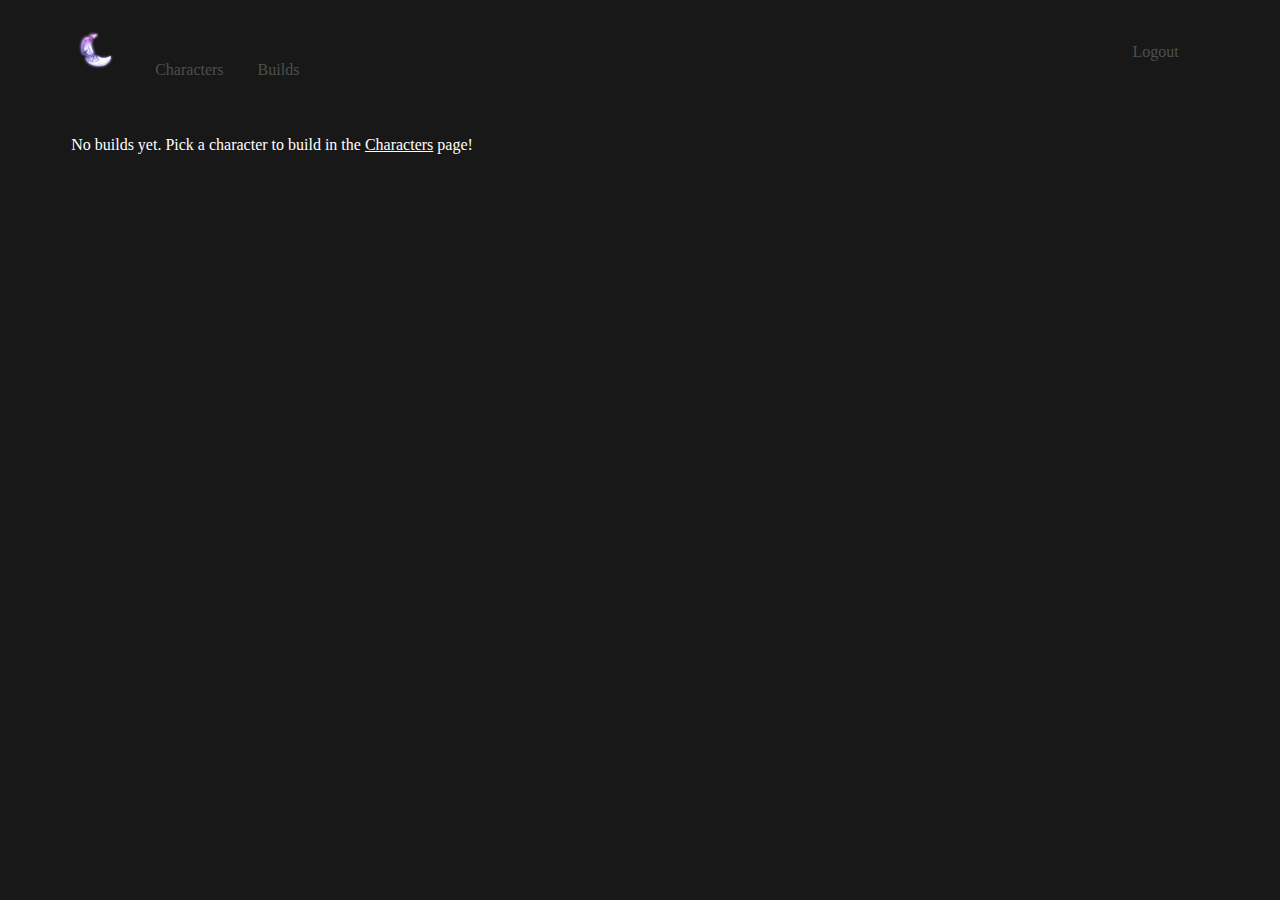
<file: src/builds.html>
<!DOCTYPE html>
<html lang="en">
	<head>
		<meta charset="UTF-8" />
		<meta http-equiv="X-UA-Compatible" content="IE=edge" />
		<meta name="viewport" content="width=device-width, initial-scale=1.0" />
		<link
			href="https://cdn.jsdelivr.net/npm/bootstrap@5.0.2/dist/css/bootstrap.min.css"
			rel="stylesheet"
			integrity="sha384-EVSTQN3/azprG1Anm3QDgpJLIm9Nao0Yz1ztcQTwFspd3yD65VohhpuuCOmLASjC"
			crossorigin="anonymous"
		/>
		<link rel="stylesheet" href="style.css" />
		<link rel="stylesheet" href="style-builds.css" />
		<title>Farming Impact</title>
	</head>
	<body>
		<div class="container">
			<div class="navigbar">
				<div>
					<a href="index.html">
						<img
							id="logo"
							src="../genshin-assets/logo.png"
							alt="Genshin Impact asset"
						/>
					</a>
					<a href="index.html">Characters</a>
					<a href="builds.html">Builds</a>
				</div>
				<div>
					<a href="login.html">Logout</a>
				</div>
			</div>
			<div class="main-content">
				<p>
					No builds yet. Pick a character to build in the
					<a href="index.html">Characters</a> page!
				</p>
			</div>
		</div>

		<script
			src="https://cdn.jsdelivr.net/npm/bootstrap@5.0.2/dist/js/bootstrap.bundle.min.js"
			integrity="sha384-MrcW6ZMFYlzcLA8Nl+NtUVF0sA7MsXsP1UyJoMp4YLEuNSfAP+JcXn/tWtIaxVXM"
			crossorigin="anonymous"
		></script>
	</body>
</html>
</file>
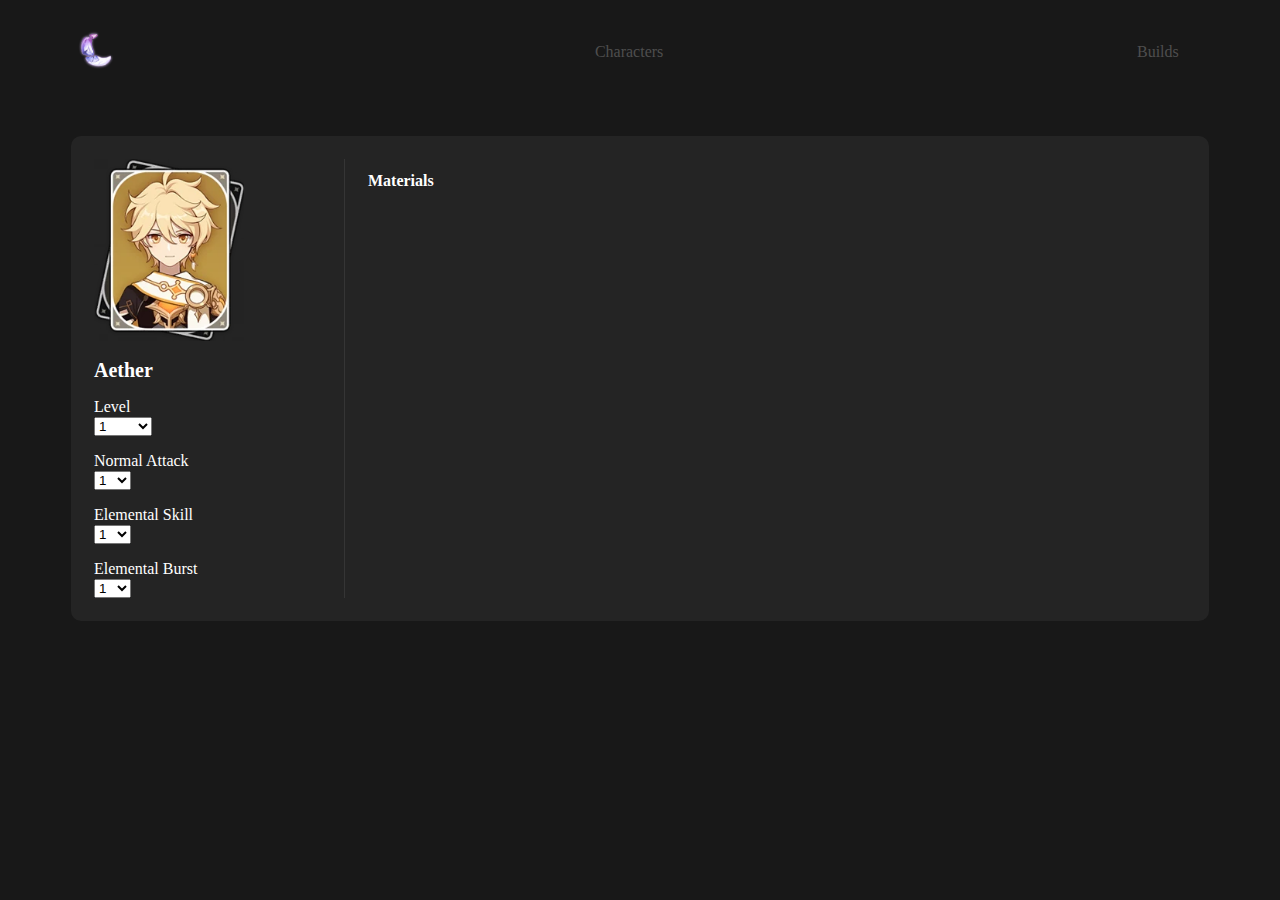
<file: src/calculator.html>
<!DOCTYPE html>
<html lang="en">
	<head>
		<meta charset="UTF-8" />
		<meta http-equiv="X-UA-Compatible" content="IE=edge" />
		<meta name="viewport" content="width=device-width, initial-scale=1.0" />
		<link
			href="https://cdn.jsdelivr.net/npm/bootstrap@5.0.2/dist/css/bootstrap.min.css"
			rel="stylesheet"
			integrity="sha384-EVSTQN3/azprG1Anm3QDgpJLIm9Nao0Yz1ztcQTwFspd3yD65VohhpuuCOmLASjC"
			crossorigin="anonymous"
		/>
		<link rel="stylesheet" href="style.css" />
		<link rel="stylesheet" href="style-calculator.css" />
		<title>Farming Impact</title>
	</head>
	<body>
		<div class="container">
			<div class="navigbar">
				<a href="index.html">
					<img
						id="logo"
						src="../genshin-assets/logo.png"
						alt="Genshin Impact asset"
					/>
				</a>
				<a href="index.html">Characters</a>
				<a href="builds.html">Builds</a>
			</div>

			<div class="main-content">
				<div class="calculator">
					<div class="user-specs">
						<div class="character">
							<img
								id="character-icon"
								src="../genshin-assets/cards/aether-card.png"
								alt="Card Icon of Aether"
							/>
							<h1>Aether</h1>
						</div>
						<p>Level</p>
						<select class="form-select" aria-label="Default select example">
							<option selected>1</option>
							<option value="1">20</option>
							<option value="2">20 ⭐️</option>
							<option value="3">40</option>
							<option value="4">40 ⭐️</option>
							<option value="5">50</option>
							<option value="6">50 ⭐️</option>
							<option value="7">60</option>
							<option value="8">60 ⭐️</option>
							<option value="9">70</option>
							<option value="10">70 ⭐️</option>
							<option value="11">80</option>
							<option value="12">80 ⭐️</option>
							<option value="13">90</option>
						</select>
						<p>Normal Attack</p>
						<select class="form-select" aria-label="Default select example">
							<option selected>1</option>
							<option value="1">2</option>
							<option value="2">3</option>
							<option value="3">4</option>
							<option value="4">5</option>
							<option value="5">6</option>
							<option value="6">7</option>
							<option value="7">8</option>
							<option value="8">9</option>
							<option value="9">10</option>
						</select>
						<p>Elemental Skill</p>
						<select class="form-select" aria-label="Default select example">
							<option selected>1</option>
							<option value="1">2</option>
							<option value="2">3</option>
							<option value="3">4</option>
							<option value="4">5</option>
							<option value="5">6</option>
							<option value="6">7</option>
							<option value="7">8</option>
							<option value="8">9</option>
							<option value="9">10</option>
						</select>
						<p>Elemental Burst</p>
						<select class="form-select" aria-label="Default select example">
							<option selected>1</option>
							<option value="1">2</option>
							<option value="2">3</option>
							<option value="3">4</option>
							<option value="4">5</option>
							<option value="5">6</option>
							<option value="6">7</option>
							<option value="7">8</option>
							<option value="8">9</option>
							<option value="9">10</option>
						</select>
					</div>

					<div class="results">
						<h2>Materials</h2>
					</div>
				</div>
			</div>
		</div>

		<script
			src="https://cdn.jsdelivr.net/npm/bootstrap@5.0.2/dist/js/bootstrap.bundle.min.js"
			integrity="sha384-MrcW6ZMFYlzcLA8Nl+NtUVF0sA7MsXsP1UyJoMp4YLEuNSfAP+JcXn/tWtIaxVXM"
			crossorigin="anonymous"
		></script>
	</body>
</html>
</file>
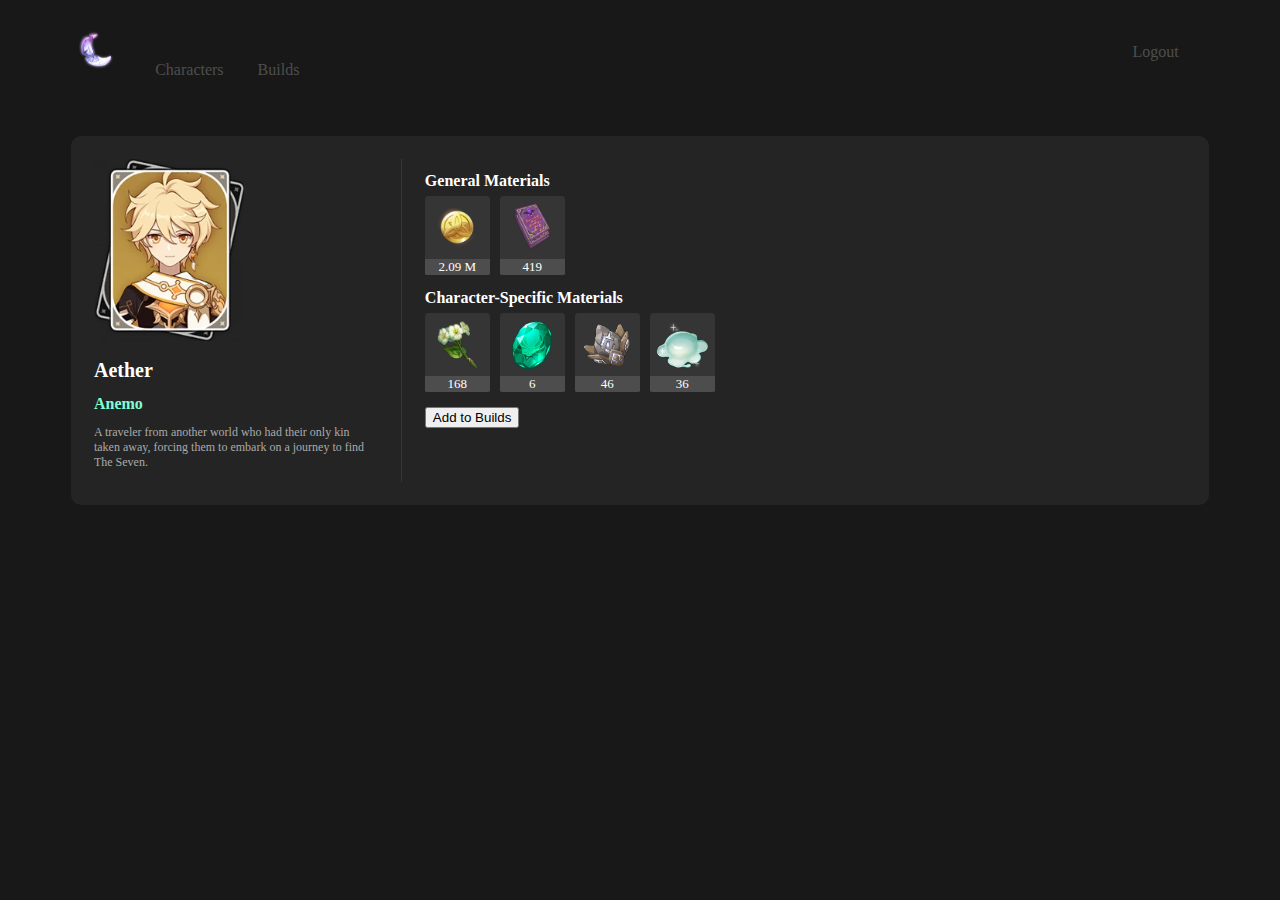
<file: src/character.html>
<!DOCTYPE html>
<html lang="en">
	<head>
		<meta charset="UTF-8" />
		<meta http-equiv="X-UA-Compatible" content="IE=edge" />
		<meta name="viewport" content="width=device-width, initial-scale=1.0" />
		<link
			href="https://cdn.jsdelivr.net/npm/bootstrap@5.0.2/dist/css/bootstrap.min.css"
			rel="stylesheet"
			integrity="sha384-EVSTQN3/azprG1Anm3QDgpJLIm9Nao0Yz1ztcQTwFspd3yD65VohhpuuCOmLASjC"
			crossorigin="anonymous"
		/>
		<link rel="stylesheet" href="style.css" />
		<link rel="stylesheet" href="style-character.css" />
		<title>Farming Impact</title>
	</head>
	<body>
		<div class="container">
			<div class="navigbar">
				<div>
					<a href="index.html">
						<img
							id="logo"
							src="../genshin-assets/logo.png"
							alt="Genshin Impact asset"
						/>
					</a>
					<a href="index.html">Characters</a>
					<a href="builds.html">Builds</a>
				</div>
				<div>
					<a href="login.html">Logout</a>
				</div>
			</div>

			<div class="main-content">
				<div class="details col-3">
					<img id="icon" src="../genshin-assets/cards/aether-card.png" />
					<h1 id="name">Aether</h1>
					<h2 id="element">Anemo</h2>
					<p id="description">
						A traveler from another world who had their only kin taken away,
						forcing them to embark on a journey to find The Seven.
					</p>
				</div>
				<div class="materials col-9">
					<h2>General Materials</h2>
					<div class="mats">
						<div class="mat">
							<img
								class="mat-icon"
								src="../genshin-assets/materials/mora.png"
							/>
							<div class="price">
								<p>2.09 M</p>
							</div>
						</div>
						<div class="mat">
							<img
								class="mat-icon"
								src="../genshin-assets/materials/heros_wit.png"
							/>
							<div class="price">
								<p>419</p>
							</div>
						</div>
					</div>

					<h2>Character-Specific Materials</h2>
					<div class="mats">
						<div class="mat">
							<img
								class="mat-icon"
								src="../genshin-assets/materials/qingxin.png"
							/>
							<div class="price">
								<p>168</p>
							</div>
						</div>
						<div class="mat">
							<img
								class="mat-icon"
								src="../genshin-assets/materials/vayuda_turquoise_gemstone.png"
							/>
							<div class="price">
								<p>6</p>
							</div>
						</div>
						<div class="mat">
							<img
								class="mat-icon"
								src="../genshin-assets/materials/juvenile_jade.png"
							/>
							<div class="price">
								<p>46</p>
							</div>
						</div>
						<div class="mat">
							<img
								class="mat-icon"
								src="../genshin-assets/materials/slime_concentrate.png"
							/>
							<div class="price">
								<p>36</p>
							</div>
						</div>
					</div>
					<form action="builds.html">
						<button id="add" type="submit" class="btn btn-primary btn-sm">
							Add to Builds
						</button>
					</form>
				</div>
			</div>
		</div>

		<script
			src="https://cdn.jsdelivr.net/npm/bootstrap@5.0.2/dist/js/bootstrap.bundle.min.js"
			integrity="sha384-MrcW6ZMFYlzcLA8Nl+NtUVF0sA7MsXsP1UyJoMp4YLEuNSfAP+JcXn/tWtIaxVXM"
			crossorigin="anonymous"
		></script>
		<script type="text/javascript" src="js/character.js"></script>
	</body>
</html>
</file>
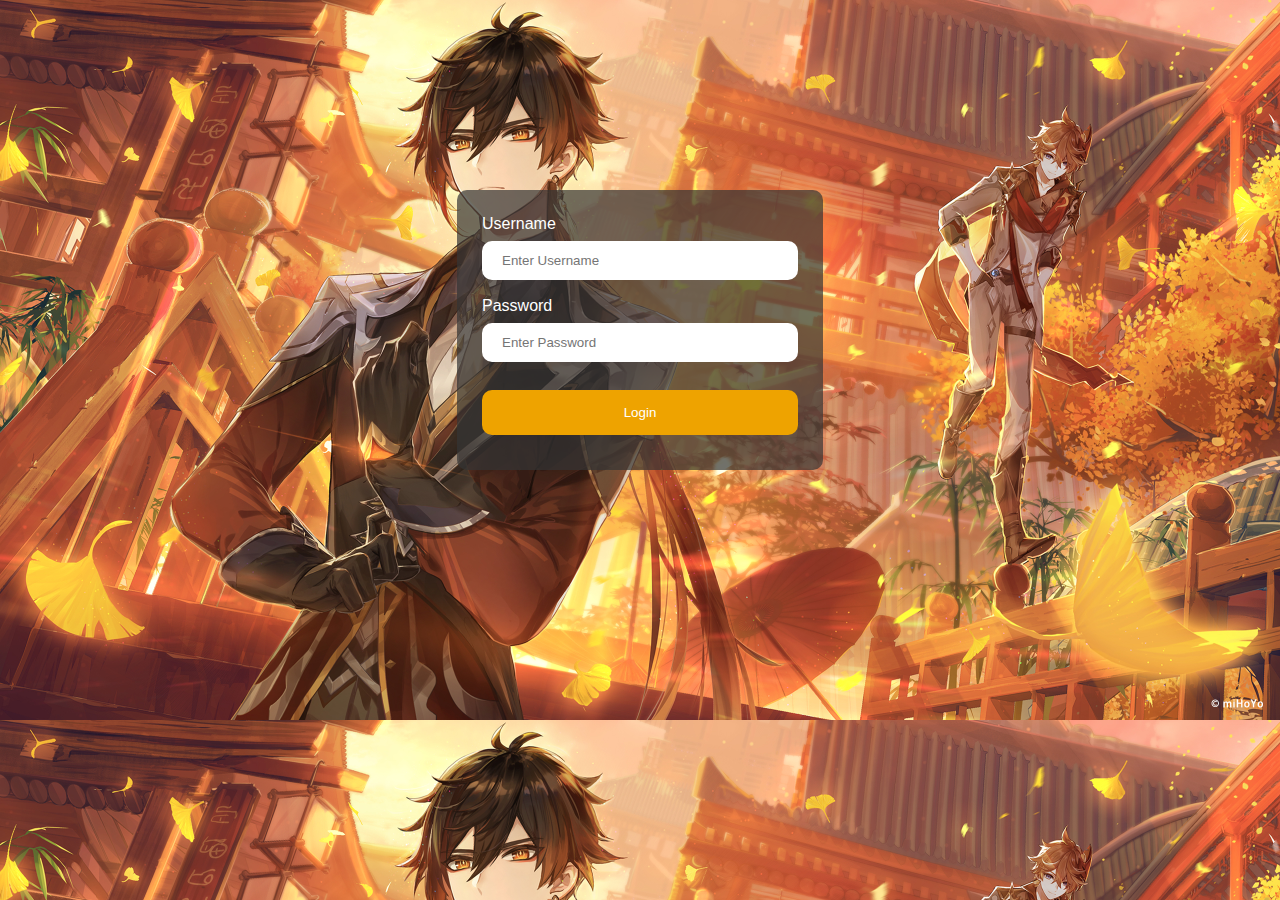
<file: src/login.html>
<!DOCTYPE html>
<html lang="en">
	<head>
		<meta charset="UTF-8" />
		<meta http-equiv="X-UA-Compatible" content="IE=edge" />
		<meta name="viewport" content="width=device-width, initial-scale=1.0" />
		<title>Farming Impact - Login</title>
		<link rel="stylesheet" href="style-login.css" />
	</head>
	<body>
		<div class="container">
			<form action="index.html">
				<div class="user-input">
					<label>Username</label>
					<input type="text" placeholder="Enter Username" name="username" />
				</div>
				<div class="user-input">
					<label>Password</label>
					<input type="password" placeholder="Enter Password" name="password" />
				</div>
				<input type="submit" value="Login" />
			</form>
		</div>
	</body>
</html>
</file>
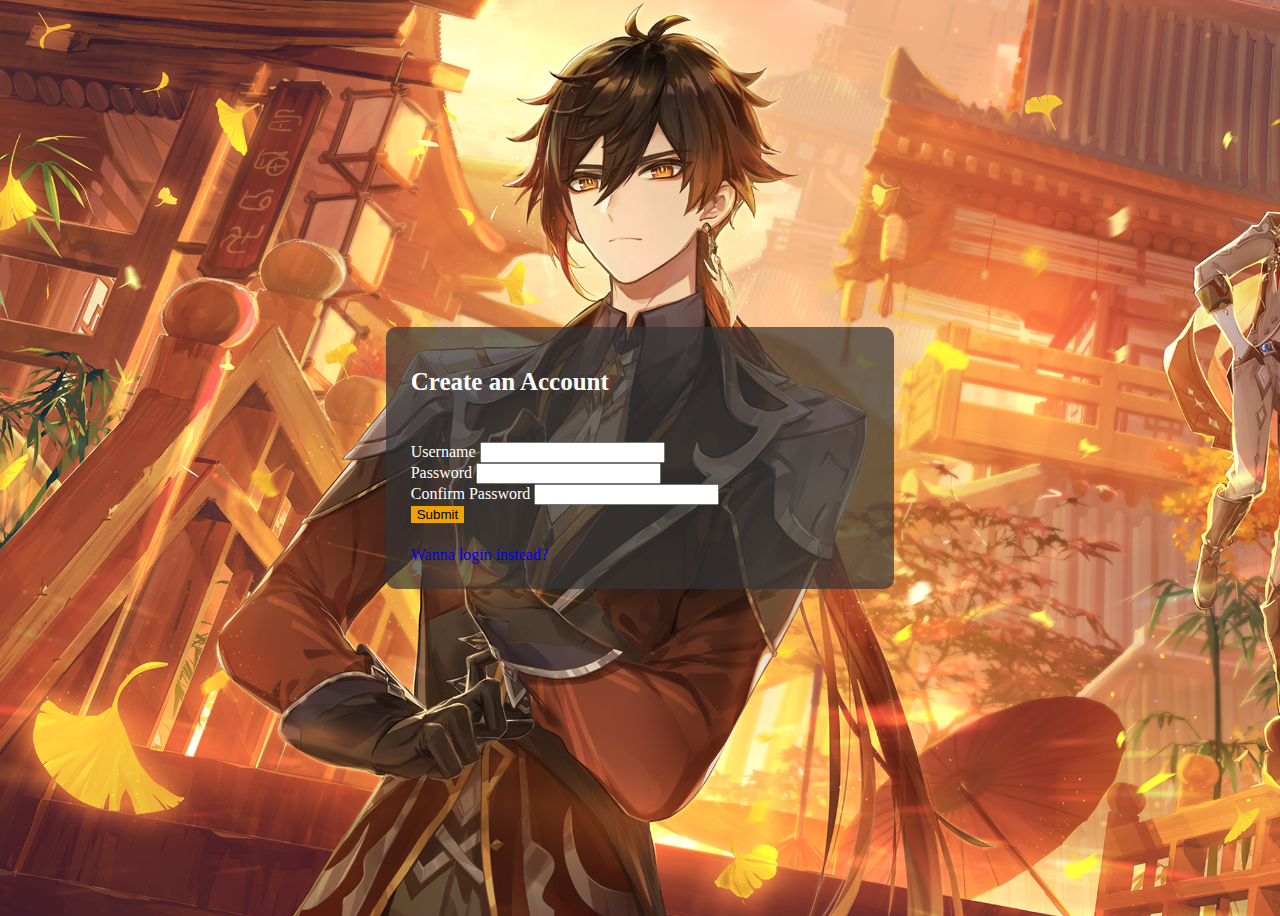
<file: src/signup.html>
<!DOCTYPE html>
<html lang="en">
	<head>
		<meta charset="UTF-8" />
		<meta http-equiv="X-UA-Compatible" content="IE=edge" />
		<meta name="viewport" content="width=device-width, initial-scale=1.0" />
		<link
			href="https://cdn.jsdelivr.net/npm/bootstrap@5.0.2/dist/css/bootstrap.min.css"
			rel="stylesheet"
			integrity="sha384-EVSTQN3/azprG1Anm3QDgpJLIm9Nao0Yz1ztcQTwFspd3yD65VohhpuuCOmLASjC"
			crossorigin="anonymous"
		/>
		<link rel="stylesheet" href="style-account.css" />
		<title>Farming Impact - Login</title>
	</head>
	<body>
		<div class="container">
			<div class="child">
				<h1 class="text-center">Create an Account</h1>
				<form action="login.html">
					<div class="mb-3">
						<label for="username-signup" class="form-label">Username</label>
						<input
							type="username-signup"
							class="form-control"
							id="username-signup"
						/>
					</div>
					<div class="mb-3">
						<label for="password-signup1" class="form-label">Password</label>
						<input
							type="password-signup1"
							class="form-control"
							id="password-signup1"
						/>
					</div>
					<div class="mb-3">
						<label for="password-signup2" class="form-label"
							>Confirm Password</label
						>
						<input
							type="password-signup2"
							class="form-control"
							id="password-signup2"
						/>
					</div>
					<button type="submit-signup" class="btn btn-primary">Submit</button>
				</form>
				<a href="login.html">Wanna login instead?</a>
			</div>
		</div>

		<script
			src="https://cdn.jsdelivr.net/npm/bootstrap@5.0.2/dist/js/bootstrap.bundle.min.js"
			integrity="sha384-MrcW6ZMFYlzcLA8Nl+NtUVF0sA7MsXsP1UyJoMp4YLEuNSfAP+JcXn/tWtIaxVXM"
			crossorigin="anonymous"
		></script>
	</body>
</html>
</file>
<file: src/style.css>
body {
	background-color: rgb(24, 24, 24);
}

a {
	text-decoration: none;
}

.container {
	margin-top: 2%;
	margin-left: 5%;
	margin-right: 5%;
}

.navigbar {
	margin-bottom: 5%;
	display: flex;
	justify-content: space-between;
	align-items: center;
}

.navigbar a {
	padding-right: 30px;
	color: rgb(78, 78, 78);
}

.navigbar a:hover {
	color: rgb(196, 196, 196);
}

#logo {
	width: 50px;
}
</file>
<file: src/style-builds.css>
p {
	color: white;
}

p a {
	color: white;
	text-decoration: underline;
}

a:hover {
	color: rgb(196, 196, 196);
}
</file>
<file: src/style-calculator.css>
.main-content {
	background-color: rgb(36, 36, 36);
	border-radius: 10px;
	padding: 2% 0 2% 0;
}

.calculator {
	display: flex;
}

.user-specs {
	border-right: 1px solid rgb(53, 53, 53);
	padding: 0 2% 0 2%;
	width: 20%;
}

#character-icon {
	width: 150px;
}

h1 {
	color: white;
	font-size: 20px;
	margin-bottom: 2%;
}

.user-specs p {
	color: white;
	margin-bottom: 0.5%;
}

.results {
	padding: 0 2% 0 2%;
}

h2 {
	color: white;
	font-size: 16px;
}
</file>
<file: src/style-character.css>
.main-content {
	background-color: rgb(36, 36, 36);
	border-radius: 10px;
	padding: 2% 0 2% 0;
	color: white;
	display: flex;
	flex-direction: row;
}

.details {
	border-right: 1px solid rgb(53, 53, 53);
	padding: 0 2% 0 2%;
	width: 25%;
}

#icon {
	width: 150px;
}

#name {
	color: white;
	font-size: 20px;
	margin-bottom: 2%;
}

#element {
	color: aquamarine;
}

h2 {
	color: white;
	font-size: 16px;
	margin-bottom: 2%;
}

#description {
	font-size: 12px;
	color: rgb(170, 170, 170);
}

.materials {
	padding: 0 2% 0 2%;
}

.mats {
	display: flex;
	column-gap: 10px;
	margin-bottom: 5%;
}

.mat {
	background-color: rgb(53, 53, 53);
	border-radius: 5%;
	/* width: 50px; */
	width: 65px;
}

.mat-icon {
	height: 50px;
	margin: 10% 5% 10% 5%;
	display: block;
	margin-left: auto;
	margin-right: auto;
}

.price {
	background-color: rgb(77, 77, 77);
	border-radius: 0 0 5% 5%;
}

.mat p {
	font-size: small;
	text-align: center;
	margin: 0 0 0 0;
}
</file>
<file: src/style-login.css>
body {
	background-image: url("../genshin-assets/login-background.jpg");
	background-size: 100%;
	font-family: Arial, Helvetica, sans-serif;
}

form {
	padding: 25px;
	background-color: rgb(53, 53, 53, 0.7);
	width: 25%;
	margin: 0 auto;
	margin-top: 15%;
	border-radius: 10px;
}

.user-input {
	margin-bottom: 3%;
}

label {
	color: white;
}

input[type="text"],
input[type="password"] {
	width: 100%;
	margin: 8px 0;
	padding: 12px 20px;
	display: inline-block;
	box-sizing: border-box;
	border: none;
	border-radius: 10px;
}

input[type="submit"] {
	background-color: #eea300;
	width: 100%;
	color: rgb(255, 255, 255);
	padding: 15px;
	margin: 10px 0px;
	border: none;
	cursor: pointer;
	border-radius: 10px;
}

input[type="submit"]:hover {
	opacity: 0.7;
}
</file>
<file: src/style-account.css>
body {
	background-image: url("../genshin-assets/login-background.jpg");
	background-color: #eea300;
	background-size: cover;
	background-repeat: no-repeat;
}

.container {
	display: flex;
	justify-content: center;
	align-items: center;
	height: 100vh;
}

.child {
	background-color: rgb(53, 53, 53, 0.7);
	padding: 25px 25px 25px 25px;
	border-radius: 10px;
}

h1 {
	color: white;
	font-size: 25px;
	margin-bottom: 10%;
}

form {
	margin-bottom: 5%;
}

input {
	margin-right: 150px;
}

label {
	color: white;
}

.btn {
	background-color: #eea300;
	border: none;
}

.btn:hover {
	background-color: #d49100;
}

p {
	color: white;
}

a {
	text-decoration: none;
}
</file>
